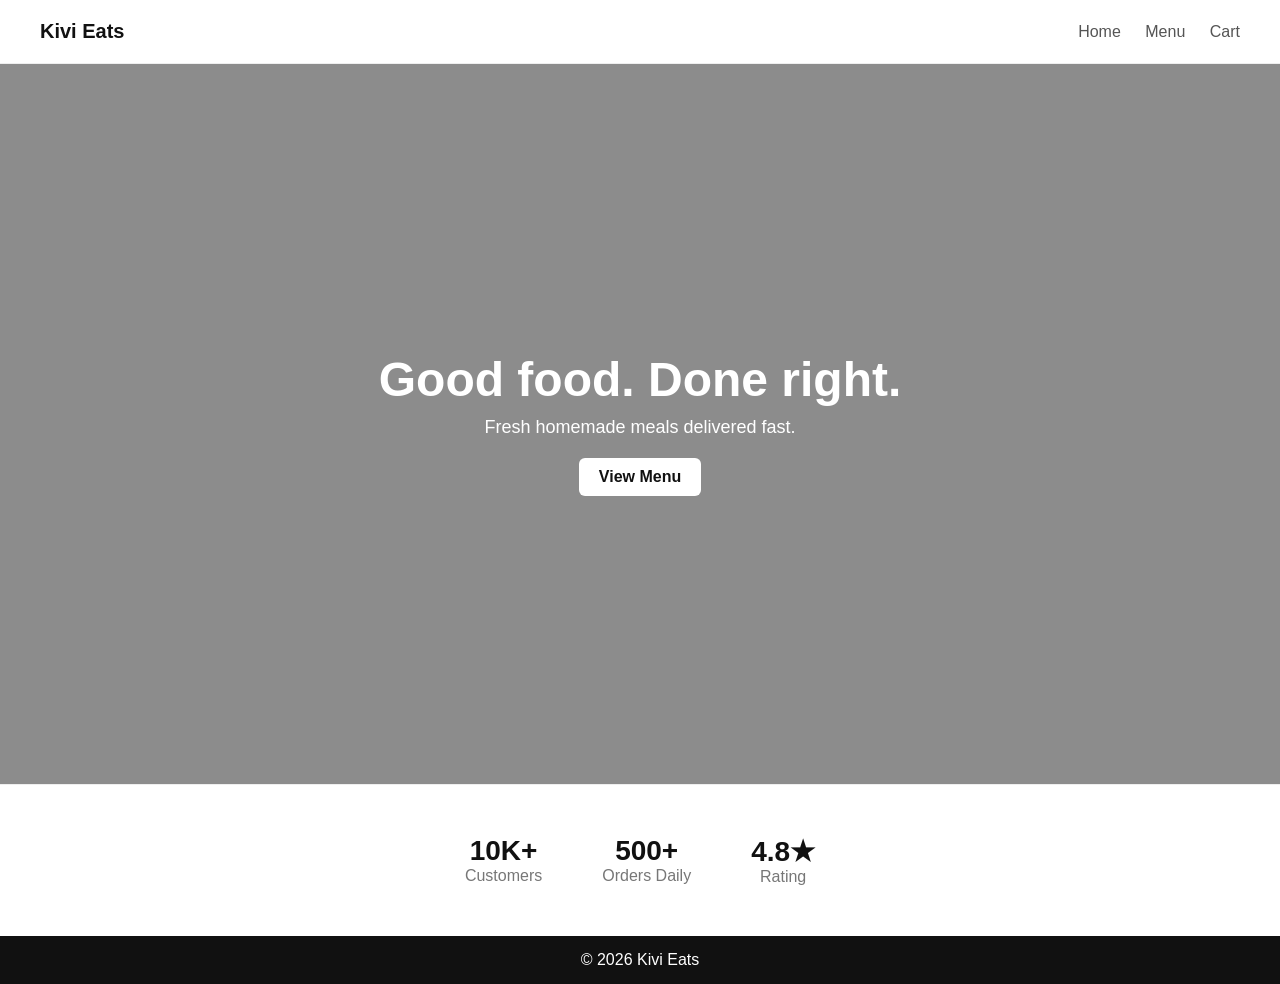
<file: index.html>
<!DOCTYPE html>
<html lang="en">
<head>
<meta charset="UTF-8">
<meta name="viewport" content="width=device-width, initial-scale=1.0">
<title>Kivi Eats</title>
<link rel="stylesheet" href="style.css">
</head>

<body>

<div class="loader" id="loader">
    <div></div>
</div>

<header class="navbar">
    <h1>Kivi Eats</h1>
    <nav>
        <a href="index.html">Home</a>
        <a href="menu.html">Menu</a>
        <a href="order.html">Cart</a>
    </nav>
</header>

<section class="hero">
    <h2>Good food. Done right.</h2>
    <p>Fresh homemade meals delivered fast.</p>
    <a href="menu.html" class="btn">View Menu</a>
</section>

<!-- STATS -->
<section class="stats">
    <div>
        <h2>10K+</h2>
        <p>Customers</p>
    </div>
    <div>
        <h2>500+</h2>
        <p>Orders Daily</p>
    </div>
    <div>
        <h2>4.8★</h2>
        <p>Rating</p>
    </div>
</section>

<footer>
    <p>© 2026 Kivi Eats</p>
</footer>

<script src="script.js"></script>
</body>
</html>
</file>
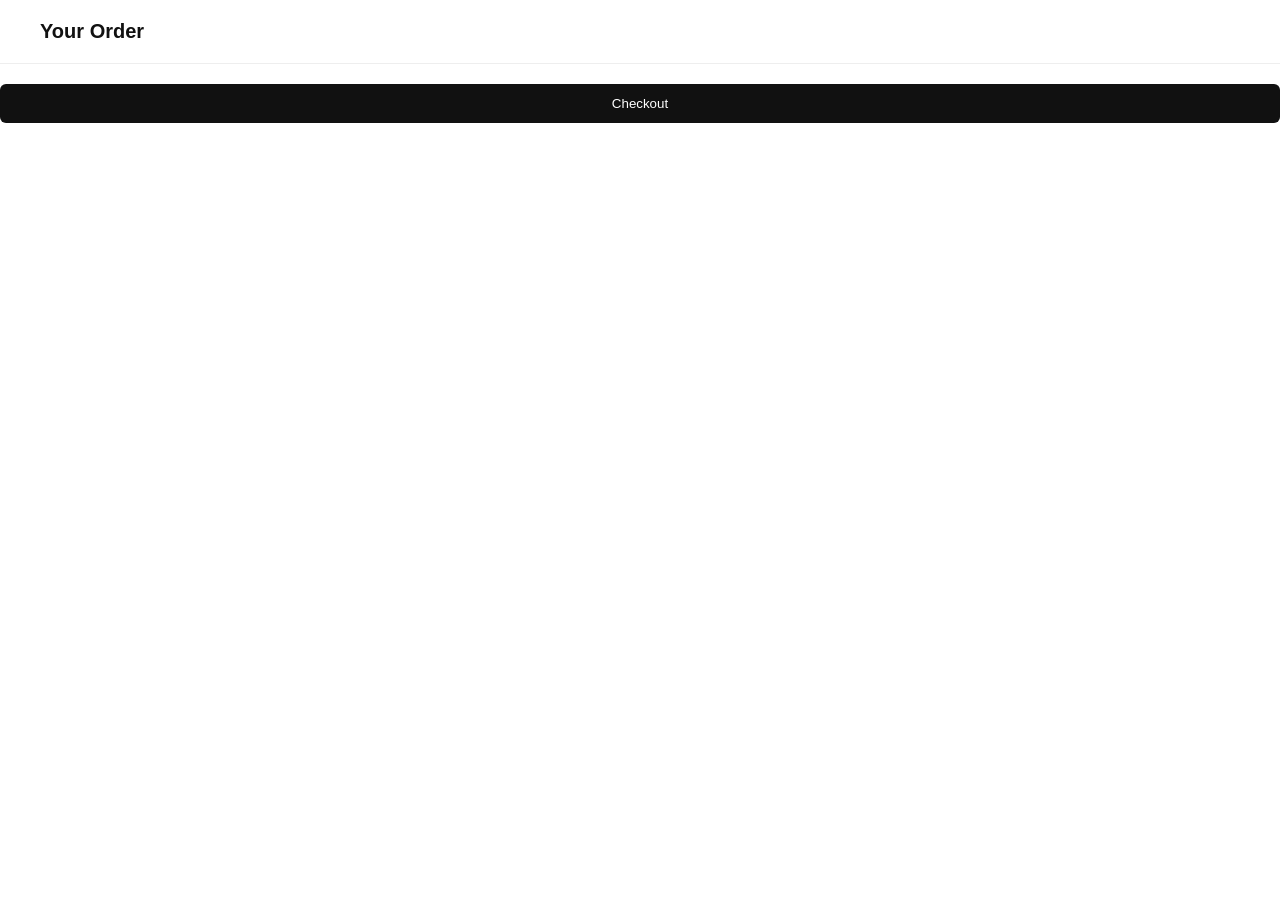
<file: order.html>
<!DOCTYPE html>
<html>
<head>
<title>Your Cart</title>
<link rel="stylesheet" href="style.css">
</head>

<body>

<header class="navbar">
    <h1>Your Order</h1>
</header>

<div id="cartContainer"></div>

<h2 id="total"></h2>

<button id="checkoutBtn">Checkout</button>

<script src="script.js"></script>
</body>
</html>
</file>
<file: style.css>
* {
    margin: 0;
    padding: 0;
    box-sizing: border-box;
    transition: all 0.25s ease;
}

body {
    font-family: -apple-system, BlinkMacSystemFont, "Segoe UI", sans-serif;
    background: #ffffff;
    color: #111;
    opacity: 0;
    animation: fadeIn 0.6s ease forwards;
}

@keyframes fadeIn {
    to { opacity: 1; }
}

.navbar {
    display: flex;
    justify-content: space-between;
    align-items: center;
    padding: 20px 40px;
    border-bottom: 1px solid #eee;
    background: white;
}

.navbar h1 {
    font-size: 20px;
    font-weight: 600;
}

.navbar a {
    text-decoration: none;
    color: #555;
    margin-left: 20px;
}

.navbar a:hover {
    color: #111;
}
.hero {
    height: 80vh;
    background: url('https://images.unsplash.com/photo-1504674900247-0877df9cc836') center/cover no-repeat;
    display: flex;
    flex-direction: column;
    justify-content: center;
    align-items: center;
    position: relative;
    text-align: center;
    color: white;
}

.hero::before {
    content: "";
    position: absolute;
    inset: 0;
    background: rgba(0,0,0,0.45);
}

.hero h2 {
    font-size: 48px;
    margin-bottom: 10px;
    position: relative;
}

.hero p {
    font-size: 18px;
    margin-bottom: 20px;
    position: relative;
}

/* BUTTON */
.btn {
    padding: 10px 20px;
    border-radius: 6px;
    background: white;
    color: #111;
    text-decoration: none;
    font-weight: 600;
    position: relative;
}

.btn:hover {
    transform: scale(1.05);
}

.btn:active {
    transform: scale(0.97);
}
.stats {
    display: flex;
    justify-content: center;
    gap: 60px;
    padding: 50px 20px;
    border-top: 1px solid #eee;
}

.stats div {
    text-align: center;
}

.stats h2 {
    font-size: 28px;
}

.stats p {
    color: #777;
}
.app-layout {
    display: grid;
    grid-template-columns: 200px 1fr 300px;
    height: 100vh;
}

/* SIDEBAR */
.sidebar {
    border-right: 1px solid #eee;
    padding: 15px;
    overflow-y: auto;
}

.sidebar div {
    padding: 10px;
    cursor: pointer;
    border-radius: 6px;
}

.sidebar div:hover {
    background: #f5f5f5;
    transform: translateX(5px);
}

/* MENU AREA */
.menu-area {
    padding: 20px;
    overflow-y: auto;
}

.menu-area input {
    width: 100%;
    padding: 10px;
    border: 1px solid #ddd;
    border-radius: 6px;
    margin-bottom: 20px;
}

/* MENU ROW */
.menu-row {
    display: flex;
    justify-content: space-between;
    padding: 12px 0;
    border-bottom: 1px solid #eee;
}

.menu-row:hover {
    background: #fafafa;
    padding-left: 10px;
}

.cart-panel {
    border-left: 1px solid #eee;
    padding: 20px;
    overflow-y: auto;
    background: #fafafa;
}

.cart-item {
    display: flex;
    justify-content: space-between;
    margin: 10px 0;
}

.cart-item:hover {
    transform: scale(1.02);
}
    padding: 3px 10px;
    margin: 0 5px;
    border: 1px solid #ddd;
    background: white;
    cursor: pointer;
}

.qty-btn:hover {
    transform: scale(1.1);
    background: #111;
    color: white;
}

.qty-btn:active {
    transform: scale(0.9);
}

/* =========================
   CHECKOUT BUTTON
========================= */
#checkoutBtn {
    width: 100%;
    padding: 12px;
    margin-top: 20px;
    border: none;
    background: #111;
    color: white;
    border-radius: 6px;
    cursor: pointer;
}

#checkoutBtn:hover {
    transform: scale(1.03);
}

#checkoutBtn:active {
    transform: scale(0.97);
}

.loader {
    position: fixed;
    inset: 0;
    background: white;
    display: flex;
    justify-content: center;
    align-items: center;
    z-index: 999;
}

.loader div {
    width: 40px;
    height: 40px;
    border: 4px solid #ddd;
    border-top: 4px solid #111;
    border-radius: 50%;
    animation: spin 1s linear infinite;
}

@keyframes spin {
    to { transform: rotate(360deg); }
}
.toast {
    position: fixed;
    bottom: 20px;
    right: 20px;
    background: #111;
    color: white;
    padding: 12px 18px;
    border-radius: 6px;
    opacity: 0;
    transform: translateY(20px);
}

.toast.show {
    opacity: 1;
    transform: translateY(0);
}

::-webkit-scrollbar {
    width: 6px;
}

::-webkit-scrollbar-thumb {
    background: #ddd;
    border-radius: 10px;
}
footer {
    text-align: center;
    padding: 15px;
    background: #111;
    color: white;
}
@media (max-width: 900px) {
    .app-layout {
        grid-template-columns: 1fr;
    }

    .sidebar {
        display: none;
    }

    .cart-panel {
        display: none;
    }

    .hero h2 {
        font-size: 28px;
    }
}
</file>
